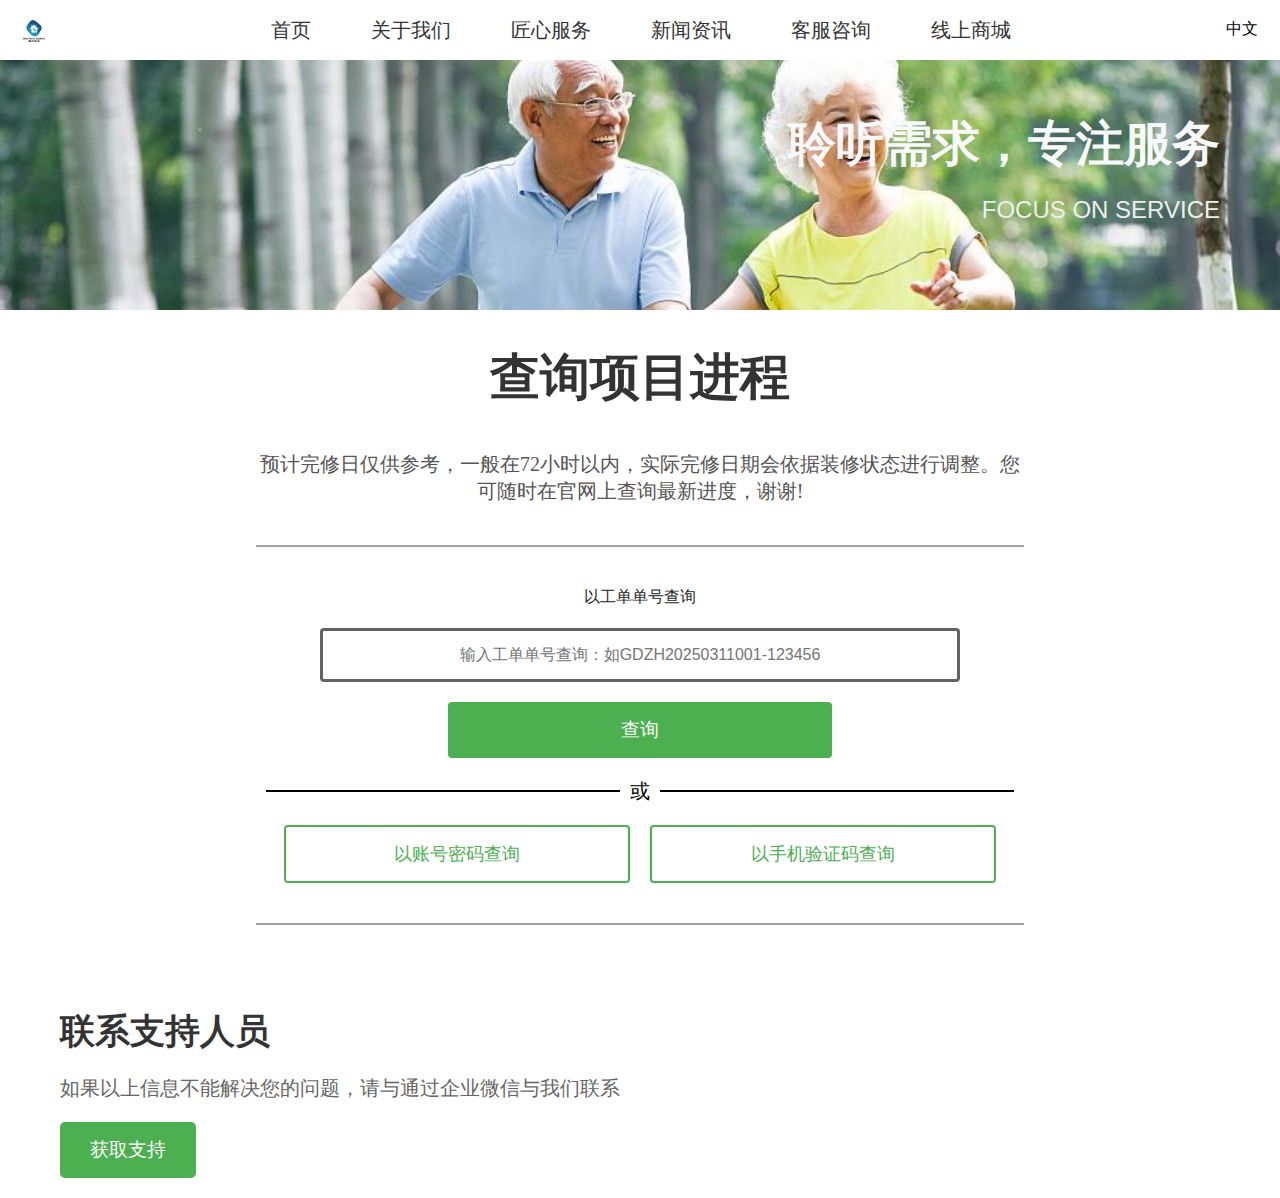
<file: contact.html>
<!DOCTYPE html>
<html lang="en">
<head>
    <meta charset="UTF-8">
    <meta name="viewport" content="width=device-width, initial-scale=1.0">
    <title>客服咨询</title>
    <link rel="stylesheet" href="contactstyle.css">
</head>

<body>
<!-- 顶部导航栏 -->
<div class="navbar">
    <div class="navbar-logo">
        <img src="logo.jpg" alt="标志">
    </div>
    <div class="navbar-menu">
        <a href="index.html">首页</a>
        <a href="about.html">关于我们</a>
        <a href="services.html">匠心服务</a>
        <a href="news.html">新闻资讯</a>
        <a href="contact.html">客服咨询</a>
        <a href="shop.html">线上商城</a>
    </div>
    <div class="language-switch">
            <option value="zh">中文</option>
    </div>
</div>




<div class="image-container">
    <img src="老人4.jpg" alt="走进银龄筑家" class="background-image">
    <div class="overlay-text">
        <h1>聆听需求，专注服务</h1>
        <h2>FOCUS ON SERVICE</h2>
    </div>
</div>























    <div class="container">
        <h1>查询项目进程</h1>
        <p class="info">
            预计完修日仅供参考，一般在72小时以内，实际完修日期会依据装修状态进行调整。您可随时在官网上查询最新进度，谢谢!
        
        </p>
        <hr>
        <div class="form-group">
            <label for="repair-number">以工单单号查询</label>
            <input type="text" id="repair-number" placeholder="输入工单单号查询：如GDZH20250311001-123456">
            <form action="liuchengtu.html" method="GET">
                <button type="submit" class="submit-btn">查询</button>
              </form>
              
        </div>
        <div class="divider">
            <div class="line"></div>
            <span class="text">或</span>
            <div class="line"></div>
        </div>
        <div class="query-options">
            <button class="query-btn">以账号密码查询 </button>
            <button class="query-btn">以手机验证码查询</button>
        </div>
    </div>


    <hr>
    <div class="containe">
        <h1>联系支持人员</h1>
        <p>如果以上信息不能解决您的问题，请与通过企业微信与我们联系</p>
        <form action="weixinma.html" method="GET">
        <button class="support-btn">获取支持</button>
          </form>
    </div>


</body>
</html>
</file>
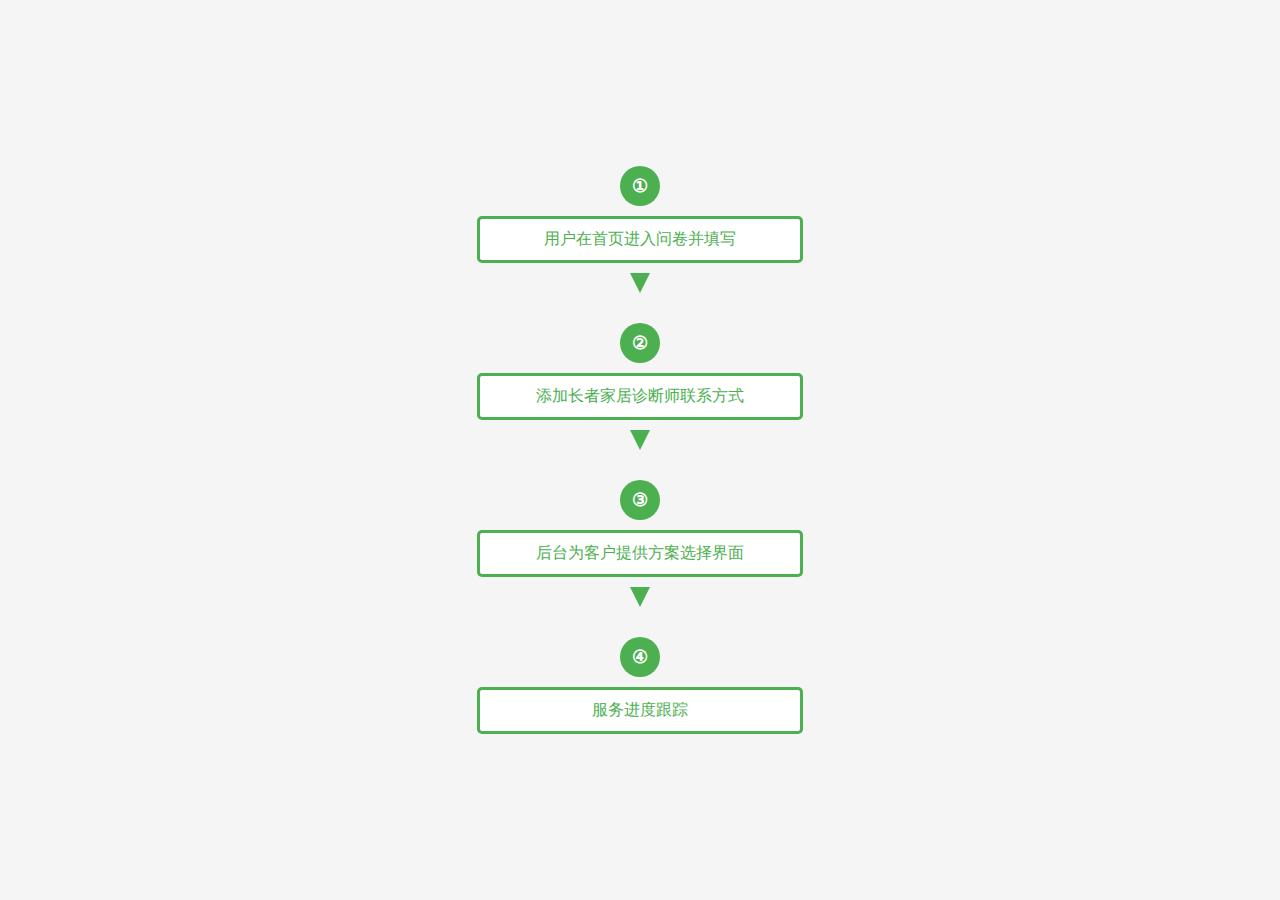
<file: liuchengtu.html>
<!DOCTYPE html>
<html lang="en">
<head>
    <meta charset="UTF-8">
    <meta name="viewport" content="width=device-width, initial-scale=1.0">
    <title>进度查询</title>
    <link rel="stylesheet" href="lichengtu.css">
    <style>
        /* 引入等宽字体 */
        @import url('https://fonts.googleapis.com/css2?family=Roboto+Mono:wght@400&display=swap');
    </style>
</head>
<body>
    <div class="flowchart">
        <div class="step">
            <div class="circle">①</div>
            <div class="description">
                <p>用户在首页进入问卷并填写</p>
            </div>
            <div class="arrow"></div>
        </div>
        <div class="step">
            <div class="circle">②</div>
            <div class="description">
                <p>添加长者家居诊断师联系方式</p>
            </div>
            <div class="arrow"></div>
        </div>
        <div class="step">
            <div class="circle">③</div>
            <div class="description">
                <p>后台为客户提供方案选择界面</p>
            </div>
            <div class="arrow"></div>
        </div>
        <div class="step">
            <div class="circle">④</div>
            <div class="description">
                <p>服务进度跟踪</p>
            </div>
        </div>
    </div>
</body>
</html>
</file>
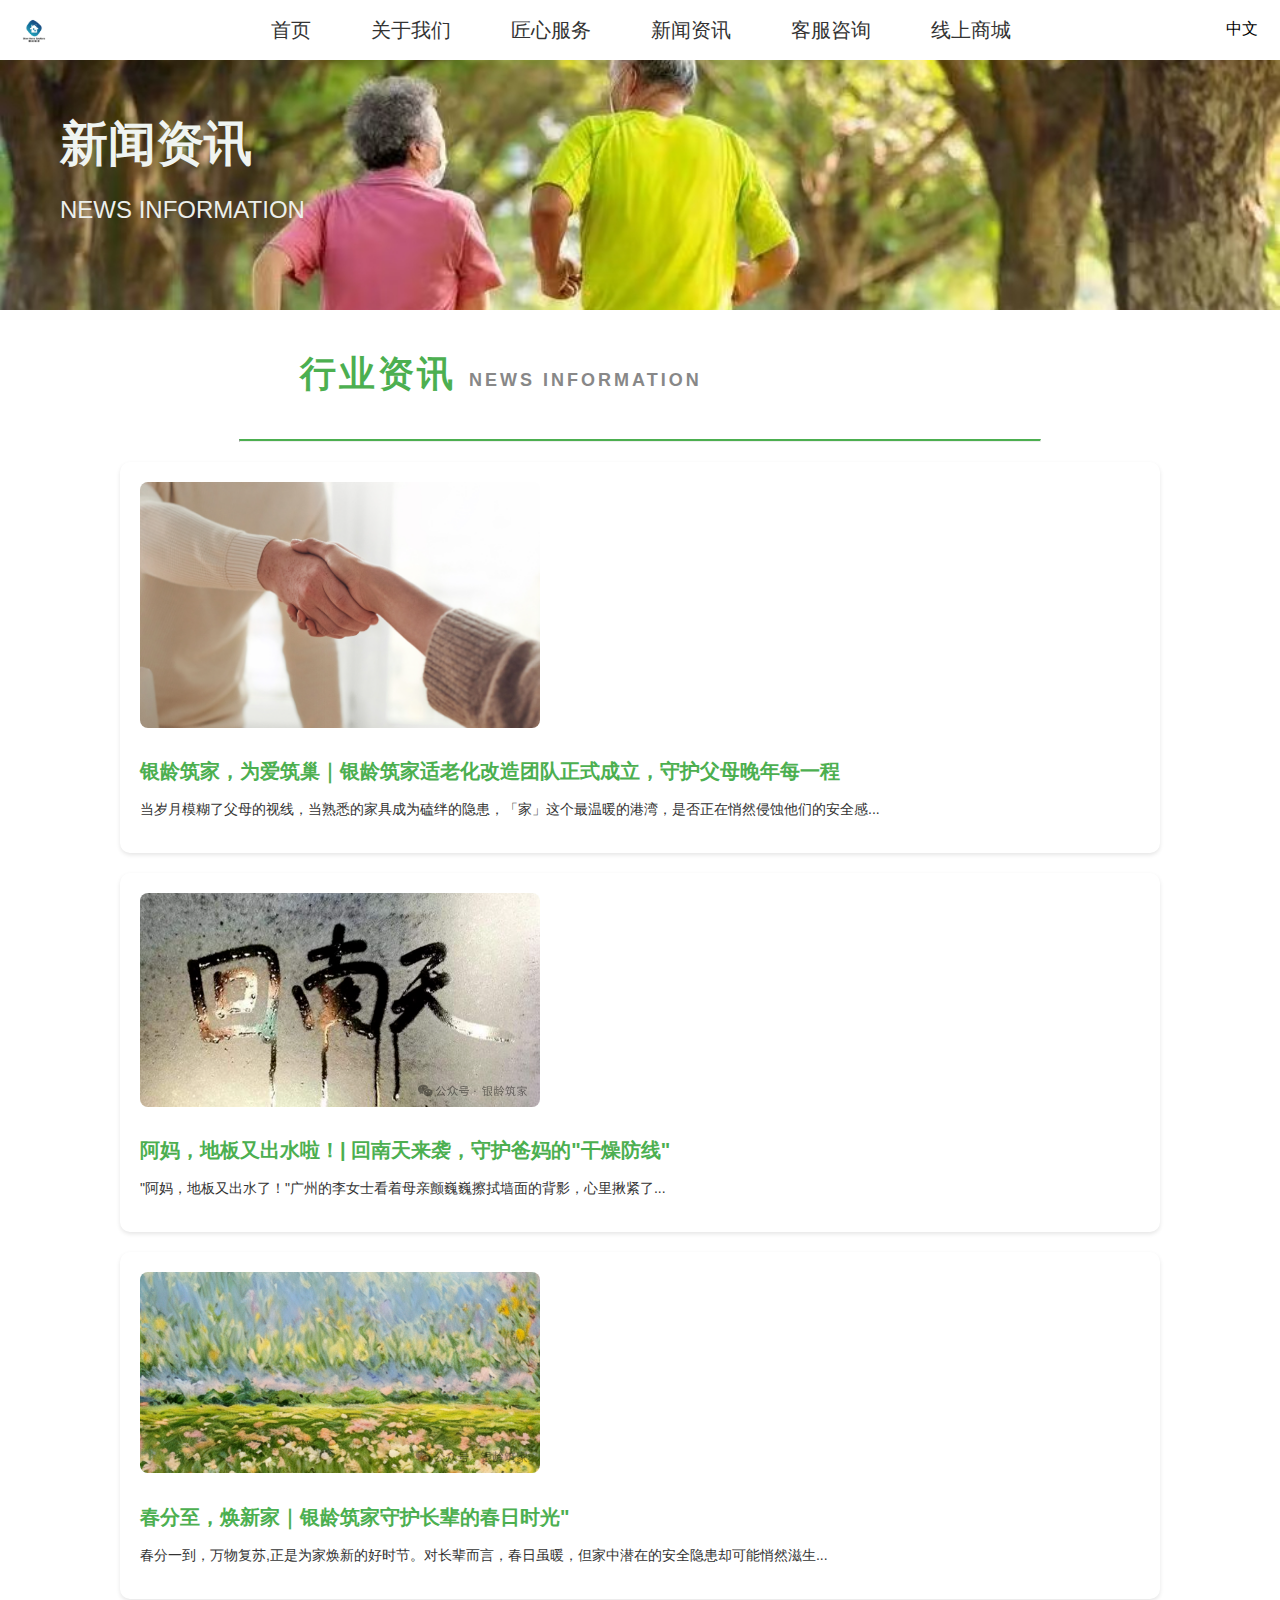
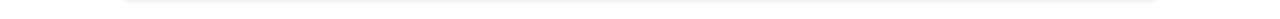
<file: news.html>
<!DOCTYPE html>
<html lang="en">
<head>
    <meta charset="UTF-8">
    <meta name="viewport" content="width=device-width, initial-scale=1.0">
    <title>客服咨询</title>
    <link rel="stylesheet" href="stylenews.css">
</head>

<body>
<!-- 顶部导航栏 -->
<div class="navbar">
    <div class="navbar-logo">
        <img src="logo.jpg" alt="标志">
    </div>
    <div class="navbar-menu">
        <a href="index.html">首页</a>
        <a href="about.html">关于我们</a>
        <a href="services.html">匠心服务</a>
        <a href="news.html">新闻资讯</a>
        <a href="contact.html">客服咨询</a>
        <a href="shop.html">线上商城</a>
    </div>
    <div class="language-switch">
            <option value="zh">中文</option>
    </div>
</div>




<div class="image-container">
    <img src="老人1.jpg" alt="走进银龄筑家" class="background-image">
    <div class="overlay-text">
        <h1>新闻资讯</h1>
        <h2>NEWS INFORMATION</h2>
    </div>
</div>








<header>
    <div class="content">
        <div class="video-case-title">
            <h1>行业资讯 <span>NEWS INFORMATION</span></h1>
        </div>
        <hr class="section-line">
        <div class="news-case">
            <!-- 新闻卡片1 -->
           <div class="news-card" onclick="window.location.href='https://mp.weixin.qq.com/s/X0nQo94d6IeDg9HcuWpL0Q'">
                <img src="为爱筑巢.jpg" alt="为爱筑巢">
                <h2>银龄筑家，为爱筑巢｜银龄筑家适老化改造团队正式成立，守护父母晚年每一程</h2>
                <p>当岁月模糊了父母的视线，当熟悉的家具成为磕绊的隐患，「家」这个最温暖的港湾，是否正在悄然侵蚀他们的安全感...</p>
            </div>

            <!-- 新闻卡片2 -->
            <div class="news-card" onclick="window.location.href='https://mp.weixin.qq.com/s/8Se7UXaTs_CFTaIdA_yaBg'">
                <img src="回南天.png" alt="【银龄筑家暖心防护指南 001】">
                <h2>阿妈，地板又出水啦！| 回南天来袭，守护爸妈的"干燥防线"</h2>
                <p>"阿妈，地板又出水了！"广州的李女士看着母亲颤巍巍擦拭墙面的背影，心里揪紧了...</p>
            </div>
            <!-- 新闻卡片3 -->
            <div class="news-card" onclick="window.location.href='https://mp.weixin.qq.com/s/8ubAbhK8nCnG9tAS7tqrew'">
                <img src="春分.png" alt="春分至，焕新家">
                <h2>春分至，焕新家｜银龄筑家守护长辈的春日时光"</h2>
                <p>春分一到，万物复苏,正是为家焕新的好时节。对长辈而言，春日虽暖，但家中潜在的安全隐患却可能悄然滋生...</p>
            </div>
        </div>
    </div>
</header>
</file>
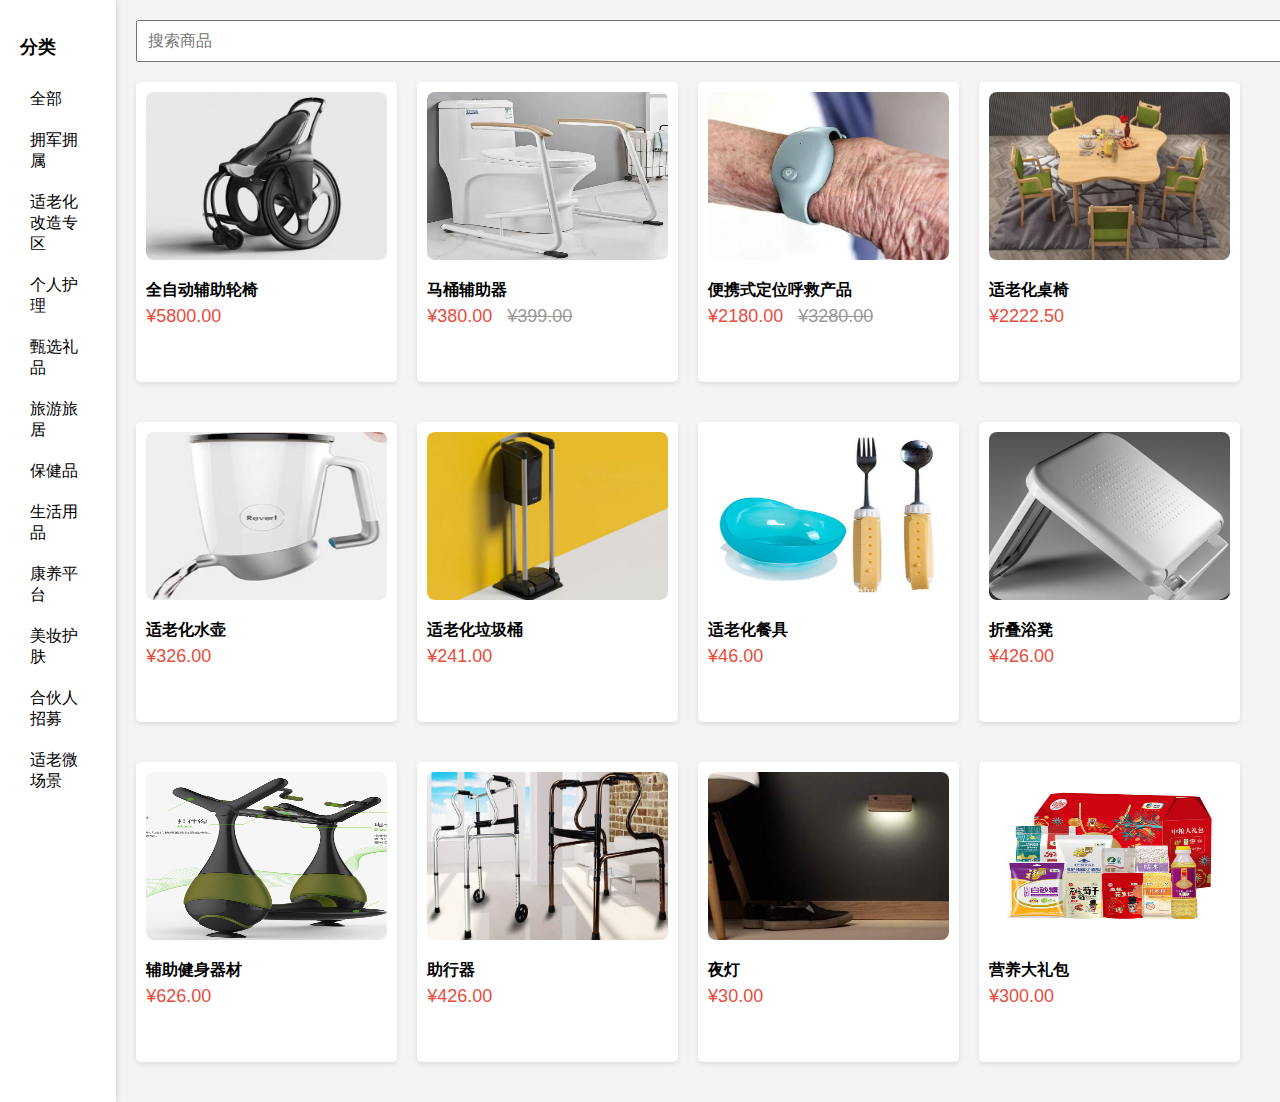
<file: shop.html>
<!DOCTYPE html>
<html lang="en">
<head>
    <meta charset="UTF-8">
    <meta name="viewport" content="width=device-width, initial-scale=1.0">
    <title>线上商城</title>
    <link rel="stylesheet" href="style.css">
</head>
<body>
    <div class="container">
        <div class="sidebar">
            <h2>分类</h2>
            <ul>
                <li>全部</li>
                <li>拥军拥属</li>
                <li>适老化改造专区</li>
                <li>个人护理</li>
                <li>甄选礼品</li>
                <li>旅游旅居</li>
                <li>保健品</li>
                <li>生活用品</li>
                <li>康养平台</li>
                <li>美妆护肤</li>
                <li>合伙人招募</li>
                <li>适老微场景</li>
            </ul>
        </div>
        <div class="main-content">
            <input type="text" placeholder="搜索商品">
            <div class="product-list">
                <div class="product">
                    <img src="商品1.jpg" alt="商品1">
                    <div class="product-info">
                        <h3>全自动辅助轮椅</h3>
                        <p>¥5800.00</p>
                    </div>
                </div>
                <div class="product">
                    <img src="商品2.jpg" alt="商品2">
                    <div class="product-info">
                        <h3>马桶辅助器</h3>
                        <p>¥380.00 <del>¥399.00</del></p>
                    </div>
                </div>
                <div class="product">
                    <img src="商品3.jpg" alt="商品3">
                    <div class="product-info">
                        <h3>便携式定位呼救产品</h3>
                        <p>¥2180.00 <del>¥3280.00</del></p>
                    </div>
                </div>
                <div class="product">
                    <img src="商品4.png" alt="商品4">
                    <div class="product-info">
                        <h3>适老化桌椅</h3>
                        <p>¥2222.50</p>
                    </div>
                </div>
                <div class="product">
                    <img src="商品5.png" alt="商品5">
                    <div class="product-info">
                        <h3>适老化水壶</h3>
                        <p>¥326.00</p>
                    </div>
                </div>
                <div class="product">
                    <img src="商品6.jpg" alt="商品6">
                    <div class="product-info">
                        <h3>适老化垃圾桶</h3>
                        <p>¥241.00</p>
                    </div>
                </div>
                <div class="product">
                    <img src="商品7.jpg" alt="商品7">
                    <div class="product-info">
                        <h3>适老化餐具</h3>
                        <p>¥46.00</p>
                    </div>
                </div>
                <div class="product">
                    <img src="商品8.png" alt="商品8">
                    <div class="product-info">
                        <h3>折叠浴凳</h3>
                        <p>¥426.00</p>
                    </div>
                </div>
                <div class="product">
                    <img src="商品9.png" alt="商品9">
                    <div class="product-info">
                        <h3>辅助健身器材</h3>
                        <p>¥626.00</p>
                    </div>
                </div>
                <div class="product">
                    <img src="商品10.png" alt="商品10">
                    <div class="product-info">
                        <h3>助行器</h3>
                        <p>¥426.00</p>
                    </div>
                </div>
                <div class="product">
                    <img src="商品11.png" alt="商品11">
                    <div class="product-info">
                        <h3>夜灯</h3>
                        <p>¥30.00</p>
                    </div>
                </div>
                <div class="product">
                    <img src="商品12.jpg" alt="商品12">
                    <div class="product-info">
                        <h3>营养大礼包</h3>
                        <p>¥300.00</p>
                    </div>
                </div>
            </div>
        </div>
    </div>
</body>
</html>
</file>
<file: contactstyle.css>
body {
    margin: 0;
    font-family: Arial, sans-serif;
}

.navbar {
    display: flex;
    align-items: center;
    justify-content: space-between;
    background-color: #fff;
    padding: 10px 20px;
    box-shadow: 0 2px 4px rgba(0, 0, 0, 0.1);
}

.navbar-logo {
    display: flex;
    align-items: center;
}

.navbar-logo img {
    height: 40px;
    margin-right: 10px;
}

.navbar-menu {
    display: flex;
    gap: 60px;
}

.navbar-menu a {
    text-decoration: none;
    color: #333;
    font-size: 20px;
    transition: color 0.3s, text-decoration 0.3s;
    position: relative;
}

.navbar-menu a::after {
    content: ''; /* 下划线的内容为空 */
    position: absolute;
    bottom: -2px; /* 下划线的位置 */
    left: 0;
    width: 0; /* 初始宽度为 0 */
    height: 2px; /* 下划线高度 */
    background-color: #4CAF50; /* 下划线颜色 */
    transition: width 0.3s; /* 动画效果 */
}

.navbar-menu a:hover {
    color: #4CAF50;
}

.navbar-menu a:hover::after {
    width: 100%; /* 悬停时下划线扩展到整个文字 */
}

.language-switch {
    display: flex;
    align-items: center;
    gap: 10px;
}

.language-switch img {
    height: 20px;
    width: auto;
}

.language-switch select {
    border: none;
    background: none;
    font-size: 18px;
    cursor: pointer;
}

.language-switch select:focus {
    outline: none;
}
/* 图片容器样式 */
.image-container {
    position: relative;
    width: 100%;
    height: 250px; /* 设置图片容器的高度 */
    overflow: hidden;
}

/* 图片样式 */
.background-image {
    width: 100%;
    height: 100%;
    object-fit: cover;
}

/* 文字覆盖样式 */
.overlay-text {
    position: absolute;
    top: 20px;
    right: 60px;
    text-align: right;
    font-size: 36px;
}

/* 文字样式 */
.overlay-text h1 {
    font-size: 48px;
    font-weight: bold;
    margin-bottom: 10px;
    color: rgb(247, 249, 250);
}

.overlay-text h2 {
    font-size: 24px;
    font-weight: normal;
    color: rgb(236, 239, 236);
}












































.container {
    text-align: center; /* 让所有直接子元素居中 */
}

.container h1 {
    text-align: center;
    color: #333;
    font-size: 50px;
}

.info {
    color: #565454;
    margin-bottom: 30px;
    font-size: 20px;
    margin: 40px auto; /* 上下 40px，左右自动居中 */
    width: 60%; /* 控制宽度，使其不会过宽 */
    font-family: serif;
}

hr {
    border: 0;
    height: 3px;
    width: 60%;
    background-color: rgb(164, 161, 161);
    margin: 40px auto;
}

.form-group {
    margin-bottom: 20px;
    text-align: center; /* 让 label 居中 */
}

.form-group label {
    display: block;
    margin-bottom: 5px;
    color: #262424;
    font-size: 16px;
}

.form-group input {
    width: 50%; /* 调整输入框宽度 */
    padding: 15px;
    border: 3px solid #636161;
    border-radius: 4px;
    box-sizing: border-box;
    margin: 20px auto; /* 让输入框居中 */
    text-align: center;
    font-size: 16px;
    display: block; /* 让其在 div 内独占一行 */
}

.submit-btn {
    width: 30%;
    padding: 15px;
    border: none;
    border-radius: 4px;
    background-color: #4CAF50;
    color: #fff;
    cursor: pointer;
    font-size: 19px;
    display: block;
    margin: 20px auto;
}

.submit-btn:hover {
    background-color: #45A049;
}

.divider {
    display: flex;
    align-items: center;
    justify-content: center;
    width: 60%;
    margin: 20px auto;
}

.line {
    flex-grow: 1;
    height: 2px;
    background-color: #000;
    margin: 0 10px;
}

.text {
    font-size: 20px;
    color: #000;
}

.query-options {
    display: flex;
    justify-content: center; /* 让按钮整体居中 */
    gap: 20px;
    width: 60%;
    margin: 20px auto;
}

.query-btn {
    flex: 0 0 45%;
    padding: 15px;
    border: 2px solid #4CAF50;
    border-radius: 4px;
    background-color: #fff;
    color: #4CAF50;
    cursor: pointer;
    font-size: 18px;
    text-align: center;
}

.query-btn:hover {
    background-color: #4CAF50;
    color: white;
}

hr {
    border: 0;
    height: 2px;
    width: 60%;
    background-color: rgb(164, 161, 161);
    margin: 40px auto;
}







.containe {
    max-width: 600px;
    padding: 20px;
    text-align: left; /* 所有内容左对齐 */
    margin-left: 40px;
}

h1 {
    font-size: 35px;
    color: #333;
    margin-bottom: 20px;
    text-align: left; 
    
}

p {
    font-size: 20px;
    color: #666;
    margin-bottom: 20px;
    font-family:serif;
}

.support-btn {
    padding: 15px 30px;
    font-size: 19px;
    color: #fff;
    background-color: #4CAF50;
    border: none;
    border-radius: 5px;
    cursor: pointer;
    transition: background-color 0.3s;
}

.support-btn:hover {
    background-color: #4CAF50;
}
</file>
<file: lichengtu.css>
body {
    font-family: 'Arial', sans-serif;
    margin: 0;
    padding: 0;
    background-color: #f5f5f5;
    display: flex;
    justify-content: center;
    align-items: center;
    height: 100vh; /* 使body占满整个视口高度 */
}

.flowchart {
    display: flex;
    flex-direction: column;
    align-items: center;
    gap: 30px; /* Increased space between steps */
}

.step {
    display: flex;
    flex-direction: column;
    align-items: center;
    text-align: center;
    gap: 10px;
}

.circle {
    width: 40px;
    height: 40px;
    border-radius: 50%;
    background-color: #4CAF50;
    color: #fff;
    display: flex;
    justify-content: center;
    align-items: center;
    font-size: 18px;
    font-weight: bold;
}

.description {
    border: 3px solid  #4CAF50;
    padding: 10px;
    width: 300px;
    border-radius: 5px;
    background-color: #fff;
}

.description p {
    margin: 0;
    color:#4CAF50;
}

/* Arrow styles */
.arrow {
    width: 0;
    height: 0;
    border-left: 10px solid transparent;
    border-right: 10px solid transparent;
    border-top: 20px solid #4CAF50;
}

/* 响应式设计 */
@media (max-width: 768px) {
    .flowchart {
        gap: 20px;
    }

    .circle {
        width: 30px;
        height: 30px;
        font-size: 14px;
    }

    .description {
        width: 250px;
    }

    .arrow {
        border-top-width: 15px;
    }
}
</file>
<file: stylenews.css>
body {
    margin: 0;
    font-family: Arial, sans-serif;
}

.navbar {
    display: flex;
    align-items: center;
    justify-content: space-between;
    background-color: #fff;
    padding: 10px 20px;
    box-shadow: 0 2px 4px rgba(0, 0, 0, 0.1);
}

.navbar-logo {
    display: flex;
    align-items: center;
}

.navbar-logo img {
    height: 40px;
    margin-right: 10px;
}

.navbar-menu {
    display: flex;
    gap: 60px;
}

.navbar-menu a {
    text-decoration: none;
    color: #333;
    font-size: 20px;
    transition: color 0.3s, text-decoration 0.3s;
    position: relative;
}

.navbar-menu a::after {
    content: ''; /* 下划线的内容为空 */
    position: absolute;
    bottom: -2px; /* 下划线的位置 */
    left: 0;
    width: 0; /* 初始宽度为 0 */
    height: 2px; /* 下划线高度 */
    background-color: #4CAF50; /* 下划线颜色 */
    transition: width 0.3s; /* 动画效果 */
}

.navbar-menu a:hover {
    color: #4CAF50;
}

.navbar-menu a:hover::after {
    width: 100%; /* 悬停时下划线扩展到整个文字 */
}

.language-switch {
    display: flex;
    align-items: center;
    gap: 10px;
}

.language-switch img {
    height: 20px;
    width: auto;
}

.language-switch select {
    border: none;
    background: none;
    font-size: 18px;
    cursor: pointer;
}

.language-switch select:focus {
    outline: none;
}
/* 图片容器样式 */
.image-container {
    position: relative;
    width: 100%;
    height: 250px; /* 设置图片容器的高度 */
    overflow: hidden;
}

/* 图片样式 */
.background-image {
    width: 100%;
    height: 100%;
    object-fit: cover;
}

/* 文字覆盖样式 */
.overlay-text {
    position: absolute;
    top: 20px;
    left: 60px;
    text-align: left;
    font-size: 36px;
}

/* 文字样式 */
.overlay-text h1 {
    font-size: 48px;
    font-weight: bold;
    margin-bottom: 10px;
    color: rgb(239, 244, 241);
}

.overlay-text h2 {
    font-size: 24px;
    font-weight: normal;
    color: rgb(236, 239, 236);
}












/* 行业资讯标题 */
.video-case-title {
    text-align: left; /* 左对齐 */
    margin: 40px 0;
}

.video-case-title h1 {
    font-size: 36px;
    font-weight: bold;
    margin-left: 300px;
    color: #4CAF50;
    letter-spacing: 3px; /* 字母间距 */
}

.video-case-title span {
    font-size: 18px;
    color: #888;
}

/* 横线样式 */
.section-line {
    border-top: 2px solid #4CAF50; /* 横线的颜色 */
    width: 800px; /* 横线的长度 */
    margin-top: 10px;
}

/* 新闻内容部分 */
.news-case {
    display: flex;
    flex-direction: column; /* 每条新闻一行 */
    gap: 20px;
    
    margin: 20px;
    align-items: center;
}

/* 新闻卡片样式 */
.news-card {
    background-color: white;
    border-radius: 10px;
    box-shadow: 0 2px 4px rgba(0, 0, 0, 0.1);
    width: 100%; /* 让卡片占满整行 */
    text-align: left; /* 左对齐 */
    max-width: 1000px;
    padding: 20px;
    cursor: pointer; /* 使卡片可点击 */
    transition: transform 0.3s ease, box-shadow 0.3s ease;
}

.news-card:hover {
    transform: scale(1.05); /* 增加缩放效果 */
    box-shadow: 0 4px 8px rgba(0, 0, 0, 0.2); /* 增强阴影 */
}

.news-card img {
    width: 40%;
    height: 20%;
    height: auto;
    border-radius: 8px;
    margin-bottom: 10px;
}

.news-card h2 {
    color: #4CAF50;
    font-size: 20px;
    margin-bottom: 10px;
}

.news-card p {
    color: #333;
    font-size: 14px;
    line-height: 20px;
}

/* 点击按钮样式 */
.cta {
    text-align: center;
    margin-top: 30px;
}

.cta-button {
    display: inline-block;
    background-color: #4CAF50;
    color: white;
    padding: 12px 30px;
    font-size: 18px;
    text-decoration: none;
    border-radius: 5px;
    transition: background-color 0.3s ease;
}

.cta-button:hover {
    background-color: #45a049;
}
</file>
<file: style.css>
body {
    font-family: Arial, sans-serif;
    margin: 0;
    padding: 0;
    background-color: #f4f4f4;
}

.container {
    display: flex;
}

.sidebar {
    width: 200px;
    background-color: #fff;
    padding: 20px;
    box-shadow: 2px 0 5px rgba(0,0,0,0.1);
}

.sidebar h2 {
    font-size: 18px;
    margin-bottom: 20px;
}

.sidebar ul {
    list-style-type: none;
    padding: 0;
}

.sidebar li {
    padding: 10px;
    cursor: pointer;
}

.sidebar li:hover {
    background-color: #f0f0f0;
}

.main-content {
    flex-grow: 1;
    padding: 20px;
}

.main-content input {
    width: 100%;
    padding: 10px;
    margin-bottom: 20px;
    font-size: 16px;
}

.product-list {
    display: flex;
    flex-wrap: wrap;
    gap: 20px;
}

.product {
    background-color: #fff;
    border-radius: 5px;
    box-shadow: 0 2px 5px rgba(0,0,0,0.1);
    width: calc(25% - 20px); /* 每行显示4个产品 */
    box-sizing: border-box;
    padding: 10px;
    display: flex;
    flex-direction: column;
    margin-bottom: 20px; /* 增加每个产品框的外边距 */
    height: 300px; /* 固定商品卡片高度 */
}

.product img {
    width: 100%; /* 图片宽度100% */
    height: 60%; /* 图片高度为卡片高度的60% */
    border-radius: 8px;
    margin-bottom: 10px;
}

.product-info {
    padding-top: 10px;
    flex-grow: 1; /* 使信息部分填充剩余空间 */
}

.product h3 {
    margin: 0;
    font-size: 16px;
}

.product p {
    margin: 5px 0 0;
    color: #e74c3c;
    font-size: 18px;
}

.product del {
    color: #999;
    margin-left: 10px;
}

/* 适配小屏幕设备，改为垂直排列 */
@media (max-width: 768px) {
    .product {
        width: calc(50% - 20px); /* 每行显示2个产品 */
        height: auto; /* 自动调整高度 */
    }
}
</file>
